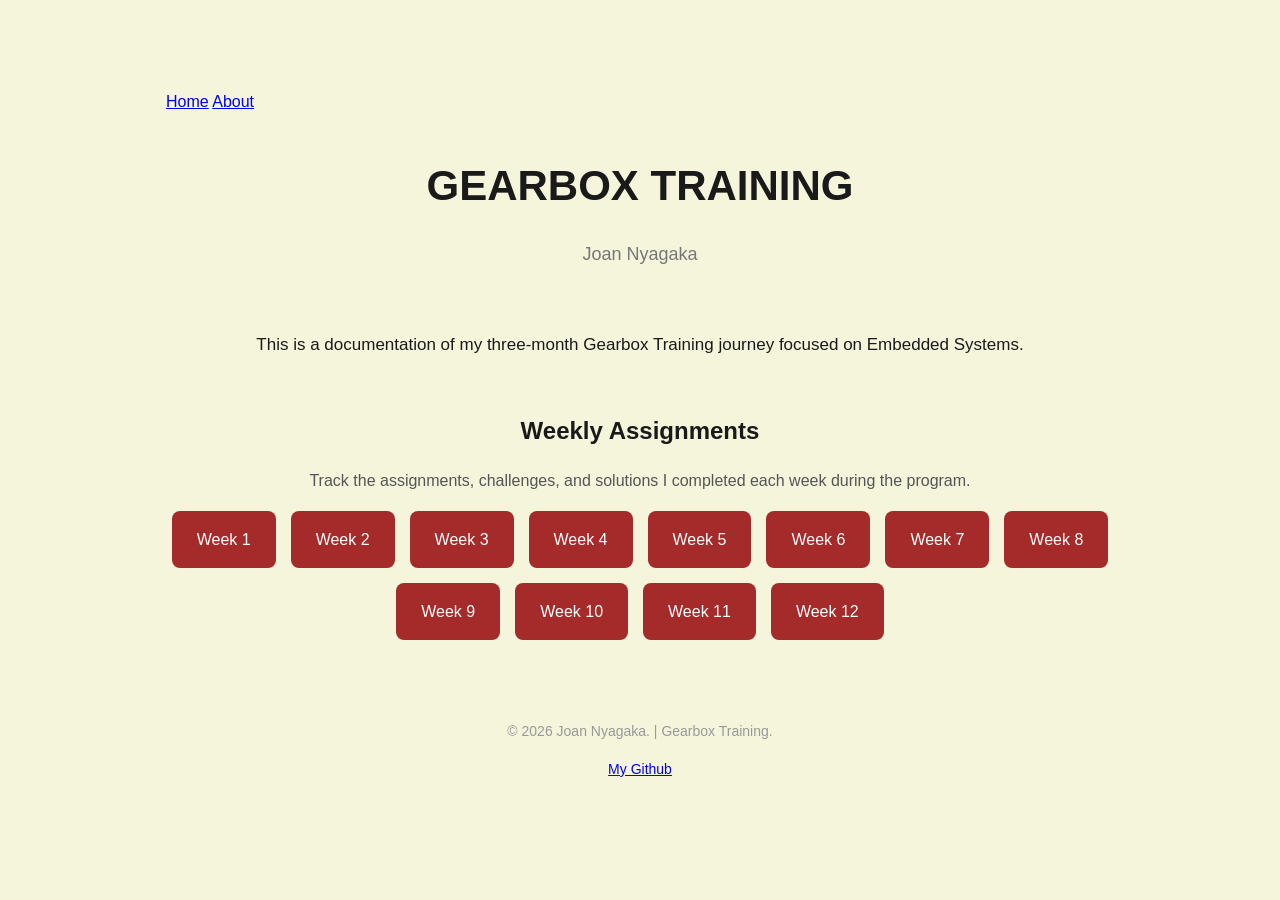
<file: index.html>
<!DOCTYPE html>
<html>
<head>
    <title>Home Page</title>
    <link href="home.css" rel="stylesheet">
</head>
<body>
    <div class="navbar">
        <a href="home.html">Home</a>
        <a href="about.html">About </a>
    <section class="hero">
    <h1>GEARBOX TRAINING</h1>
    <p class="subtitle">Joan Nyagaka</p>
    </section>

    <section class="intro">
        <p> 
            This is a documentation of my three-month Gearbox Training journey focused on Embedded Systems.
        </p>
    </section>

    <section class="Assignments">
        <h2>Weekly Assignments</h2>
        <p>
            Track the assignments, challenges, and solutions I completed each week during the program.
        </p>
        <div class="assignment-cards">
            <a href="week1.html" class="card">Week 1</a>
            <a href="week2.html" class="card">Week 2</a>
            <a href="week3.html" class="card">Week 3</a>
            <a href="week4.html" class="card">Week 4</a>
            <a href="week5.html" class="card">Week 5</a>
            <a href="week6.html" class="card">Week 6</a>
            <a href="week7.html" class="card">Week 7</a>
            <a href="week8.html" class="card">Week 8</a>
            <a href="week9.html" class="card">Week 9</a>
            <a href="week10.html" class="card">Week 10</a>
            <a href="week11.html" class="card">Week 11</a>
            <a href="week12.html" class="card">Week 12</a>
        </div>
    </section>

    <footer>
        <p>
            &copy; 2026 Joan Nyagaka. | Gearbox Training.
        </p>
        <a href="https://github.com/Joan-Kwamboka">My Github</a>
    </footer>

    </div>
</body>
</html>
</file>
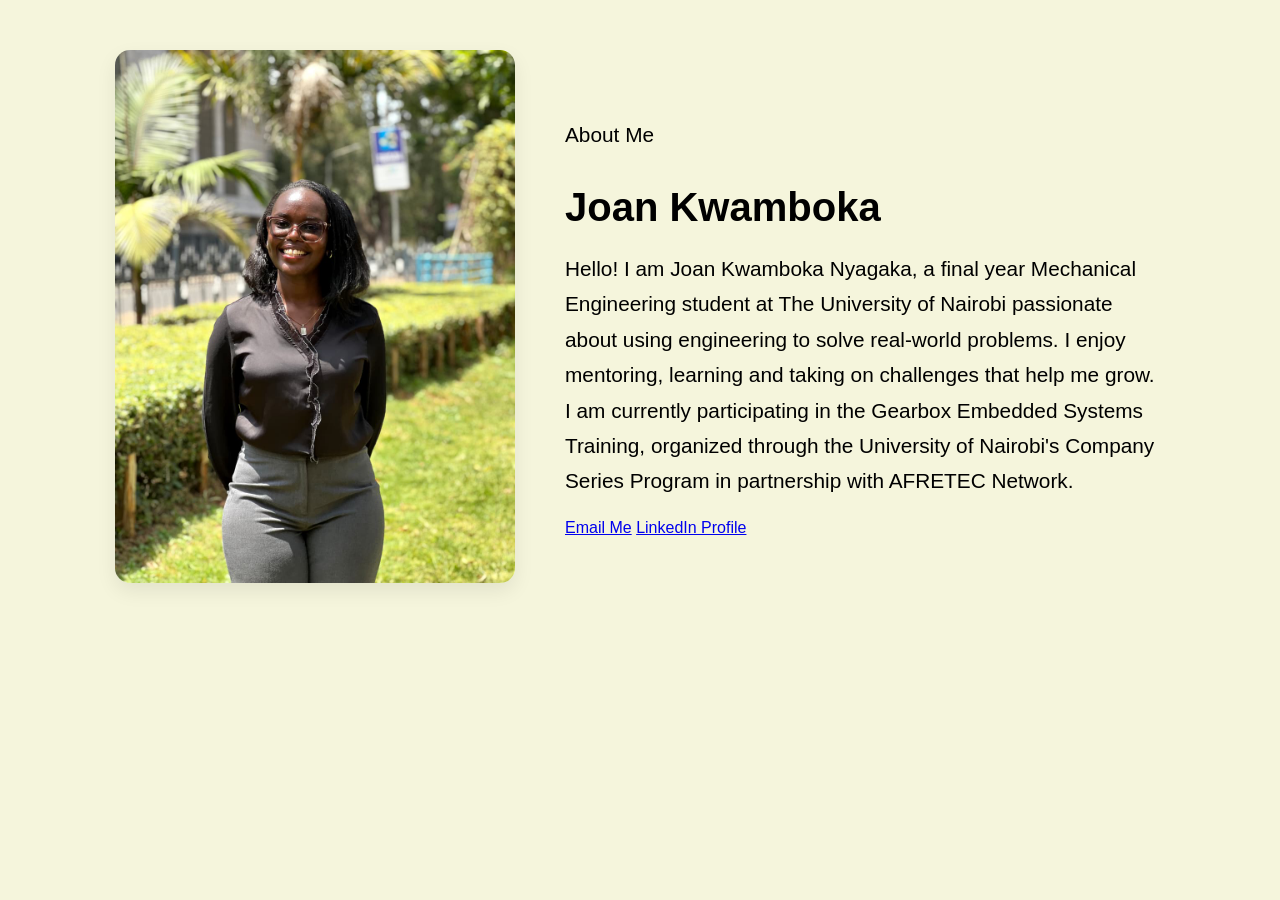
<file: about.html>
<!DOCTYPE html>
<html>
<head>
    <title>About Me</title>
    <link href="about.css" rel="stylesheet">
</head>
<body>
    <section class="about-section">
    <img class="image1" src="images/Joan.jpeg" alt="Joan Kwamboka Nyagaka">
    <div class="about-text">
        <p> About Me </p>
            <h1>Joan Kwamboka</h1>
            <p>
                Hello! 
                I am Joan Kwamboka Nyagaka, a final year Mechanical Engineering student at The University of Nairobi 
                passionate about using engineering to solve real-world problems.
                I enjoy mentoring, learning and taking on challenges that help me grow.
                I am currently participating in the Gearbox Embedded Systems Training, 
                organized through the University of Nairobi's Company Series Program 
                in partnership with AFRETEC Network.
            </p>
    <a href="mailto:ms.nyagaka@gmail.com" target="_blank">Email Me</a>
    <a href="https://www.linkedin.com/in/joan-kwamboka-nyagaka" target="_blank">LinkedIn Profile</a>
    </div>
    </section>
</body>
</html>
</file>
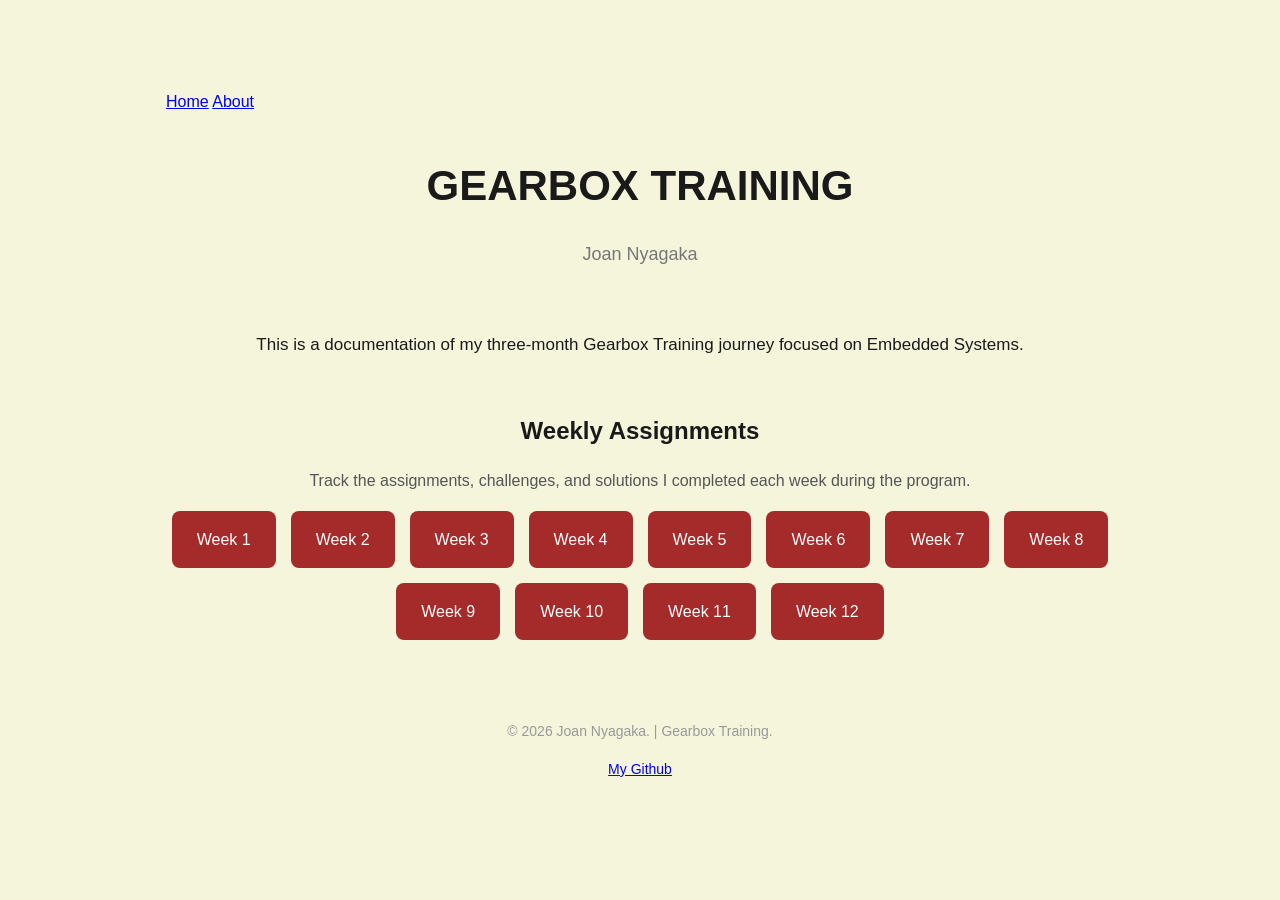
<file: home.html>
<!DOCTYPE html>
<html>
<head>
    <title>Home Page</title>
    <link href="home.css" rel="stylesheet">
</head>
<body>
    <div class="navbar">
        <a href="home.html">Home</a>
        <a href="about.html">About </a>
    <section class="hero">
    <h1>GEARBOX TRAINING</h1>
    <p class="subtitle">Joan Nyagaka</p>
    </section>

    <section class="intro">
        <p> 
            This is a documentation of my three-month Gearbox Training journey focused on Embedded Systems.
        </p>
    </section>

    <section class="Assignments">
        <h2>Weekly Assignments</h2>
        <p>
            Track the assignments, challenges, and solutions I completed each week during the program.
        </p>
        <div class="assignment-cards">
            <a href="week1.html" class="card">Week 1</a>
            <a href="week2.html" class="card">Week 2</a>
            <a href="week3.html" class="card">Week 3</a>
            <a href="week4.html" class="card">Week 4</a>
            <a href="week5.html" class="card">Week 5</a>
            <a href="week6.html" class="card">Week 6</a>
            <a href="week7.html" class="card">Week 7</a>
            <a href="week8.html" class="card">Week 8</a>
            <a href="week9.html" class="card">Week 9</a>
            <a href="week10.html" class="card">Week 10</a>
            <a href="week11.html" class="card">Week 11</a>
            <a href="week12.html" class="card">Week 12</a>
        </div>
    </section>

    <footer>
        <p>
            &copy; 2026 Joan Nyagaka. | Gearbox Training.
        </p>
        <a href="https://github.com/Joan-Kwamboka">My Github</a>
    </footer>

    </div>
</body>
</html>
</file>
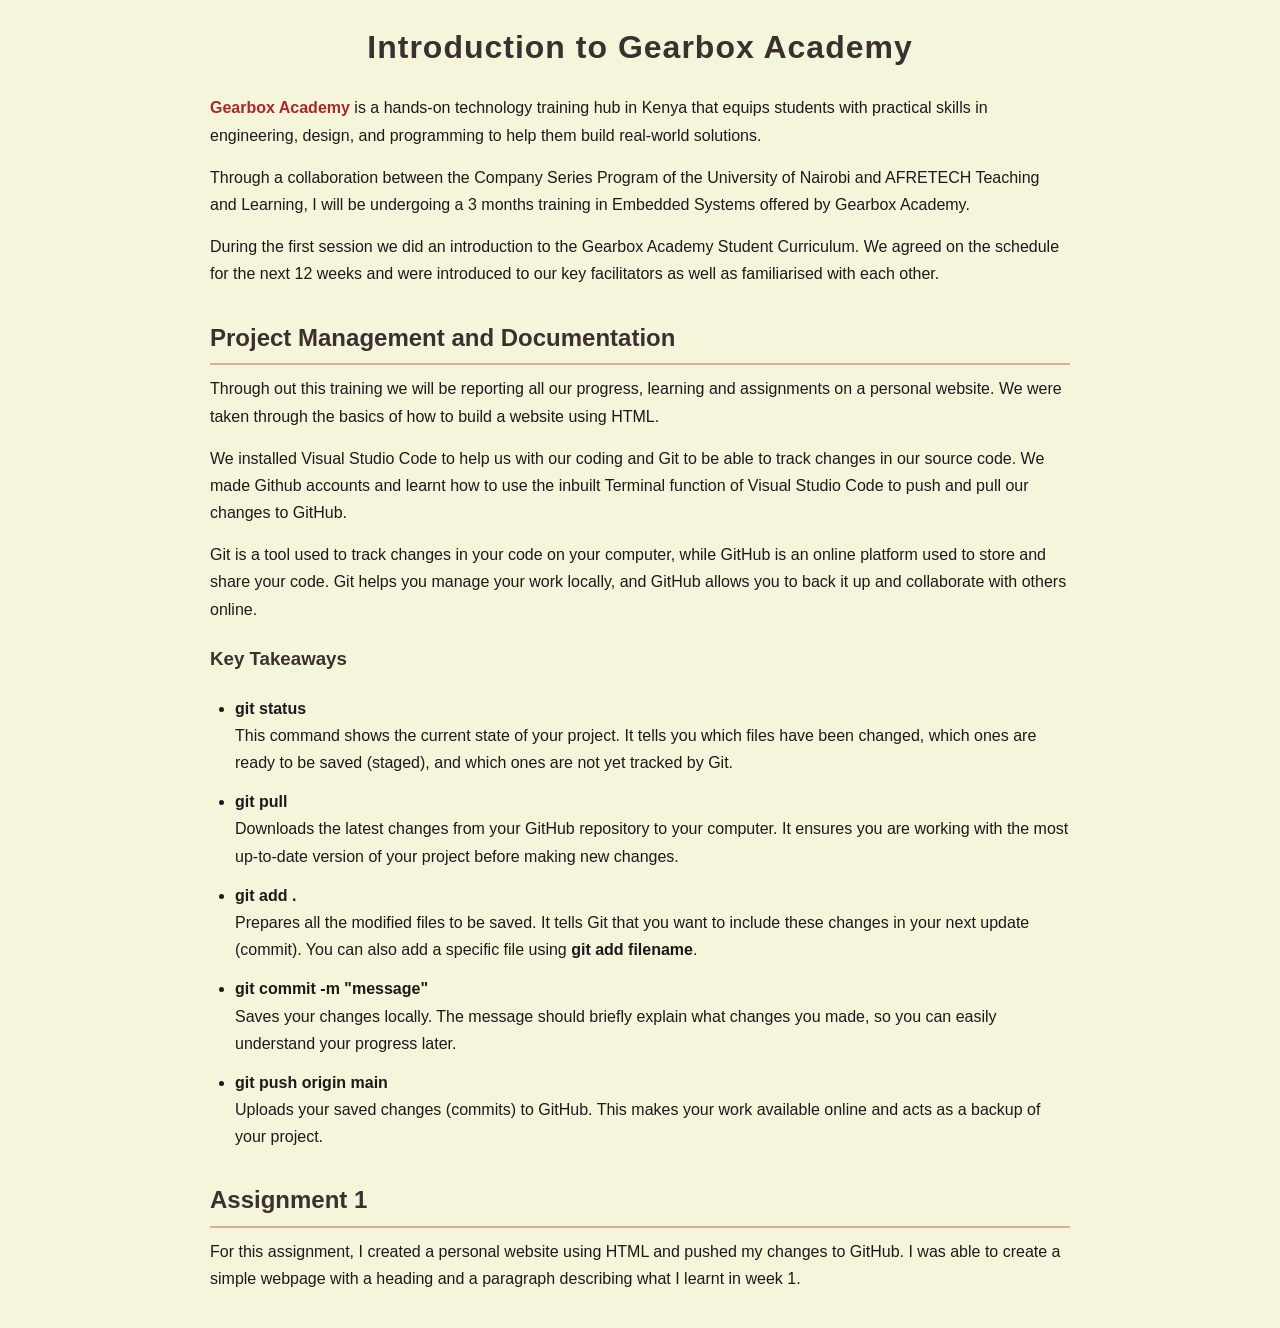
<file: WEBSITE/week1.html>
<!DOCTYPE html>
<html>
  <head>

    <title>Week 1 - Gearbox Academy</title>
     <link rel="stylesheet" href="styles.css">
     
  </head>
  <body>

    <h1> Introduction to Gearbox Academy</h1>

     <p> <a href="https://gearbox.co.ke/" target="_blank">Gearbox Academy</a> is a hands-on technology training hub in Kenya that equips 
      students with practical skills in engineering, design, and programming to help them build real-world solutions. </p>
   
    <p> Through a collaboration between the Company Series Program of the University 
      of Nairobi and AFRETECH Teaching and Learning, I will be undergoing a 3 months training in Embedded Systems
      offered by Gearbox Academy.</p>

    <p>During the first session we did an introduction to the Gearbox Academy Student Curriculum. We agreed on the schedule 
      for the next 12 weeks and were introduced to our key facilitators as well as familiarised with each other.  </p>

    <h2> Project Management and Documentation</h2>

    <p>
    Through out this training we will be reporting all our progress, learning and assignments on a personal website.
    We were taken through the basics of how to build a website using HTML.</p>

    <p> We installed Visual Studio Code to help us with our coding and Git to be able to track changes in our source code.
    We made Github accounts and learnt how to use the inbuilt Terminal function of Visual Studio Code to push and pull our 
    changes to GitHub.</p>
    <p>
    Git is a tool used to track changes in your code on your computer, while GitHub is an online platform used to store and share your code. 
    Git helps you manage your work locally, and GitHub allows you to back it up and collaborate with others online.
    </p>

    <h3>Key Takeaways</h3>

<ul class="simple-list">
    <li>
        <strong>git status</strong><br>
        This command shows the current state of your project. It tells you which files have been changed, 
        which ones are ready to be saved (staged), and which ones are not yet tracked by Git.
    </li>

    <li>
        <strong>git pull</strong><br>
        Downloads the latest changes from your GitHub repository to your computer. 
        It ensures you are working with the most up-to-date version of your project before making new changes.
    </li>

    <li>
        <strong>git add .</strong><br>
        Prepares all the modified files to be saved. It tells Git that you want to include 
        these changes in your next update (commit). You can also add a specific file using 
        <strong>git add filename</strong>.
    </li>

    <li>
        <strong>git commit -m "message"</strong><br>
        Saves your changes locally. The message should briefly explain what changes you made, 
        so you can easily understand your progress later.
    </li>

    <li>
        <strong>git push origin main</strong><br>
        Uploads your saved changes (commits) to GitHub. This makes your work available online 
        and acts as a backup of your project.
    </li>
</ul>

      
    <h2> Assignment 1</h2>

    <p> For this assignment, I created a personal website using HTML and pushed my changes to GitHub.
     I was able to create a simple webpage with a heading and a paragraph describing what I learnt in week 1.</p>
  </body>
  
</html>
</file>
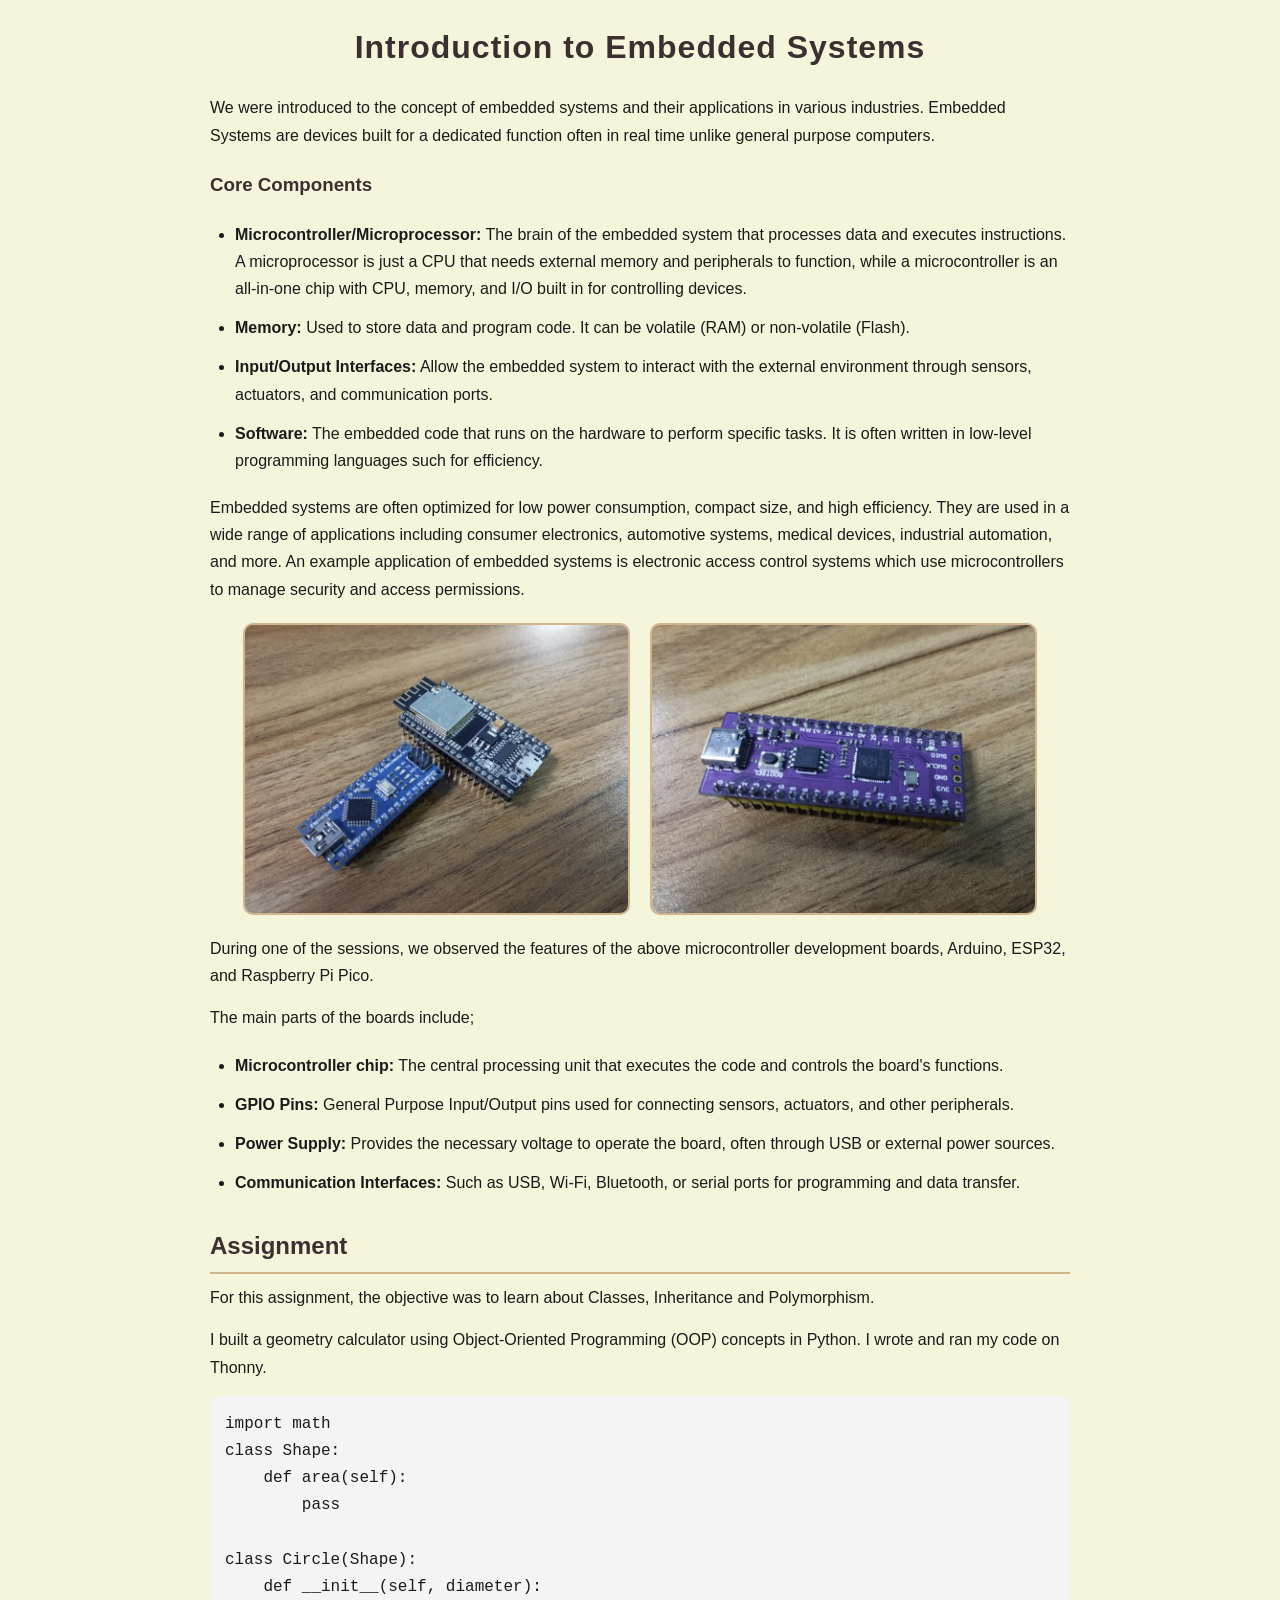
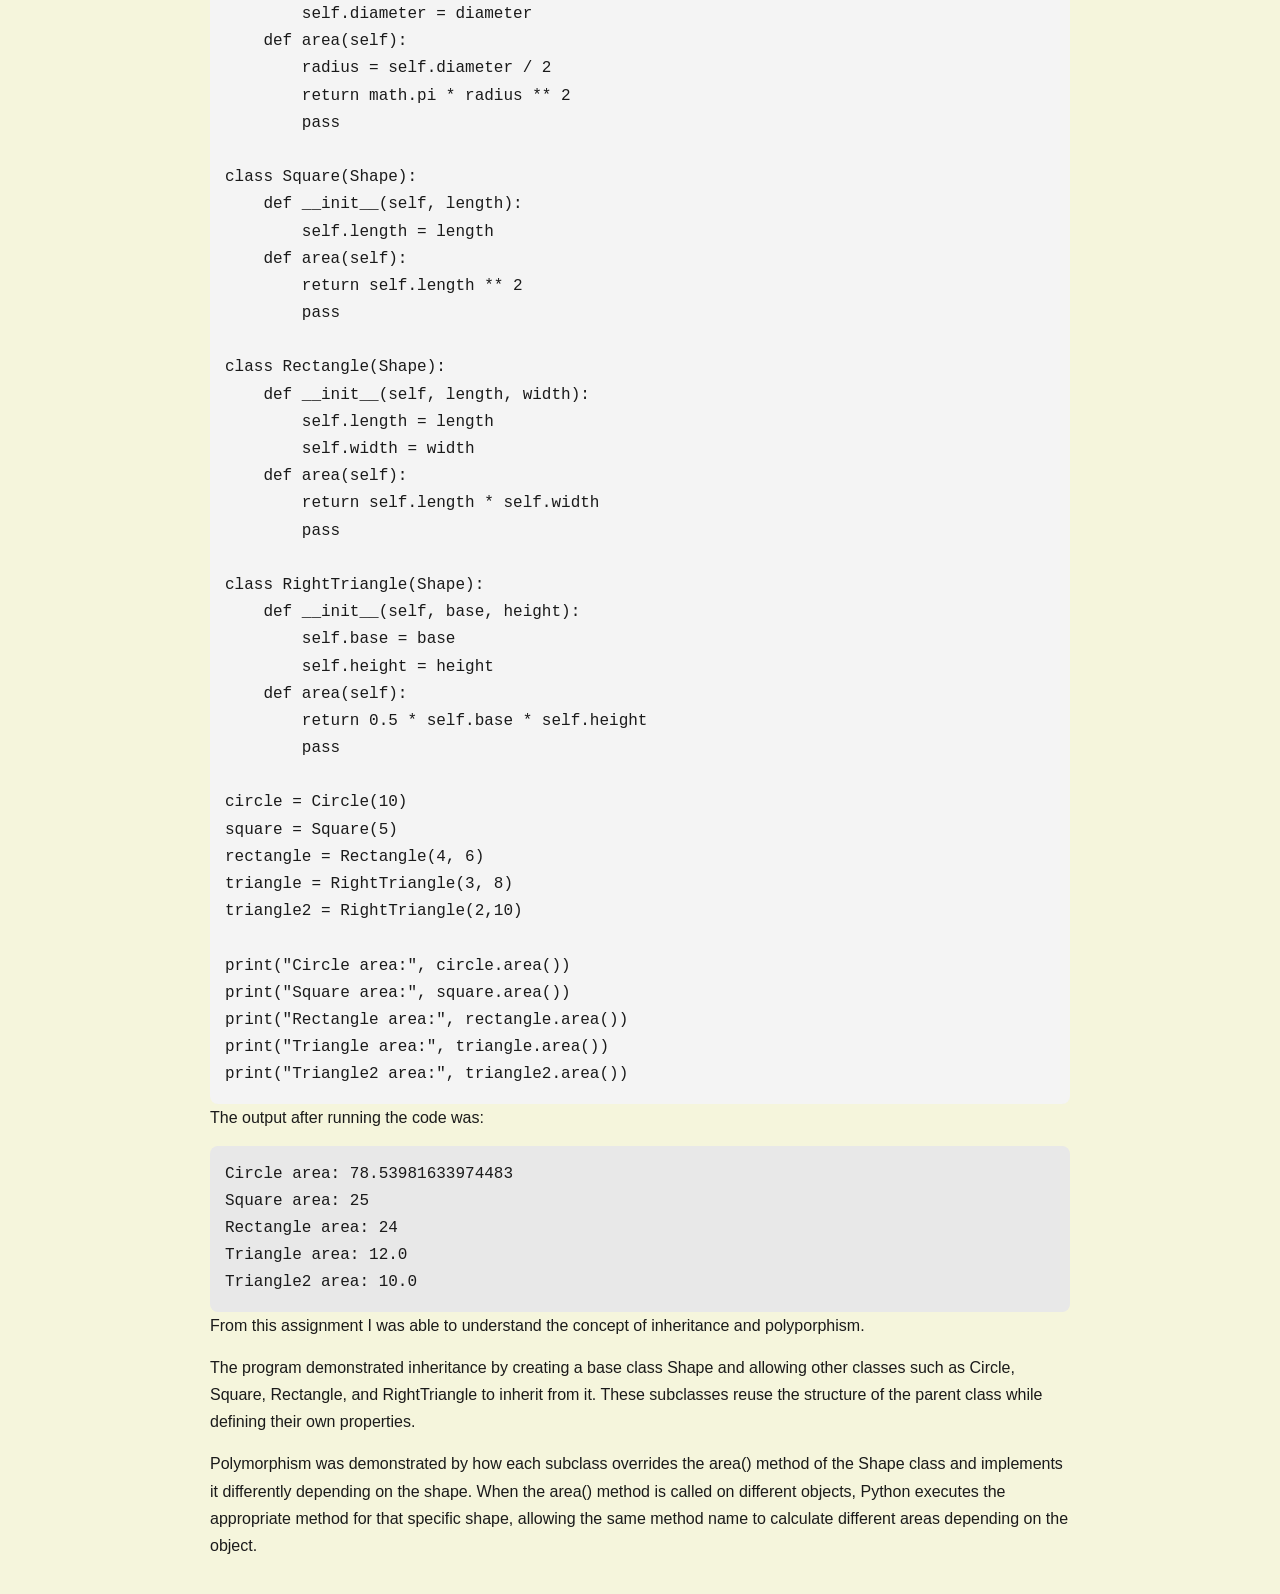
<file: WEBSITE/week2.html>
<!DOCTYPE html>
<html>
  <head>
    <title>Week 2 - Gearbox Academy</title>
     <link rel="stylesheet" href="styles.css">
  </head>
  <body>
    <h1>Introduction to Embedded Systems</h1>
    <p> We were introduced to the concept of embedded systems and their applications in various industries.
        Embedded Systems are devices built for a dedicated function often in real time unlike general purpose computers.</p>
    
    <h3>Core Components</h3>
    <ul class="simple-list">
        <li><strong>Microcontroller/Microprocessor:</strong> The brain of the embedded system that processes data and executes instructions.
         A microprocessor is just a CPU that needs external memory and peripherals to function, while a microcontroller is an all-in-one chip with CPU, memory, and I/O built in for controlling devices.</li>
        <li><strong>Memory:</strong> Used to store data and program code. It can be volatile (RAM) or non-volatile (Flash).</li>
        <li><strong>Input/Output Interfaces:</strong> Allow the embedded system to interact with the external environment through sensors, actuators, and communication ports.</li>
        <li><strong>Software:</strong> The embedded code that runs on the hardware to perform specific tasks. It is often written in low-level programming languages such for efficiency.</li>
    </ul>
        <p> Embedded systems are often optimized for low power consumption, compact size, and high efficiency. 
            They are used in a wide range of applications including consumer electronics, automotive systems, medical devices, industrial automation, and more. 
            An example application of embedded systems is electronic access control systems which use microcontrollers to manage security and access permissions.</p>
        

<div class="image-pair">
    <img class="image2" src="images/Pico 1.jpeg" alt="Development Board">
    <img class="image3" src="images/Pico 2.jpeg" alt="Development Board">
</div>

<p> During one of the sessions, we observed the features of the above microcontroller development boards,
    Arduino, ESP32, and Raspberry Pi Pico.</p>
<p> The main parts of the boards include;</p>
<ul class="simple-list">
    <li><strong>Microcontroller chip:</strong> The central processing unit that executes the code and controls the board's functions.</li>
    <li><strong>GPIO Pins:</strong> General Purpose Input/Output pins used for connecting sensors, actuators, and other peripherals.</li>
    <li><strong>Power Supply:</strong> Provides the necessary voltage to operate the board, often through USB or external power sources.</li>
    <li><strong>Communication Interfaces:</strong> Such as USB, Wi-Fi, Bluetooth, or serial ports for programming and data transfer.</li>
</ul>
    <h2> Assignment </h2>

    <p> For this assignment, the objective was to learn about Classes, Inheritance and Polymorphism. </p>
    <p> I built a geometry calculator using Object-Oriented 
      Programming (OOP) concepts in Python. I wrote and ran my code on Thonny. </p>

    <pre><code>import math
class Shape:
    def area(self):
        pass

class Circle(Shape):
    def __init__(self, diameter):
        self.diameter = diameter
    def area(self):
        radius = self.diameter / 2
        return math.pi * radius ** 2
        pass

class Square(Shape):
    def __init__(self, length):
        self.length = length
    def area(self):
        return self.length ** 2 
        pass

class Rectangle(Shape):
    def __init__(self, length, width):
        self.length = length
        self.width = width
    def area(self):
        return self.length * self.width
        pass

class RightTriangle(Shape):
    def __init__(self, base, height):
        self.base = base
        self.height = height
    def area(self):
        return 0.5 * self.base * self.height
        pass

circle = Circle(10)
square = Square(5)
rectangle = Rectangle(4, 6)
triangle = RightTriangle(3, 8)
triangle2 = RightTriangle(2,10)

print("Circle area:", circle.area())
print("Square area:", square.area())
print("Rectangle area:", rectangle.area())
print("Triangle area:", triangle.area())
print("Triangle2 area:", triangle2.area())</code></pre>

   <p>The output after running the code was:</p>
  
  <pre class="output">Circle area: 78.53981633974483
Square area: 25
Rectangle area: 24
Triangle area: 12.0
Triangle2 area: 10.0</pre>

    <p> From this assignment I was able
    to understand the concept of inheritance and polyporphism.
    </p> 
    <p> The program demonstrated inheritance by creating a base class Shape 
    and allowing other classes such as Circle, Square, Rectangle, and RightTriangle to inherit from it. 
    These subclasses reuse the structure of the parent class while defining their own properties.
    </p>
    <p> Polymorphism was demonstrated by how each subclass overrides the area() method of the Shape class
    and implements it differently depending on the shape. When the area() method is called on different objects, 
    Python executes the appropriate method for that specific shape, allowing the same method 
    name to calculate different areas depending on the object.</p>

  </body>
  
</html>
</file>
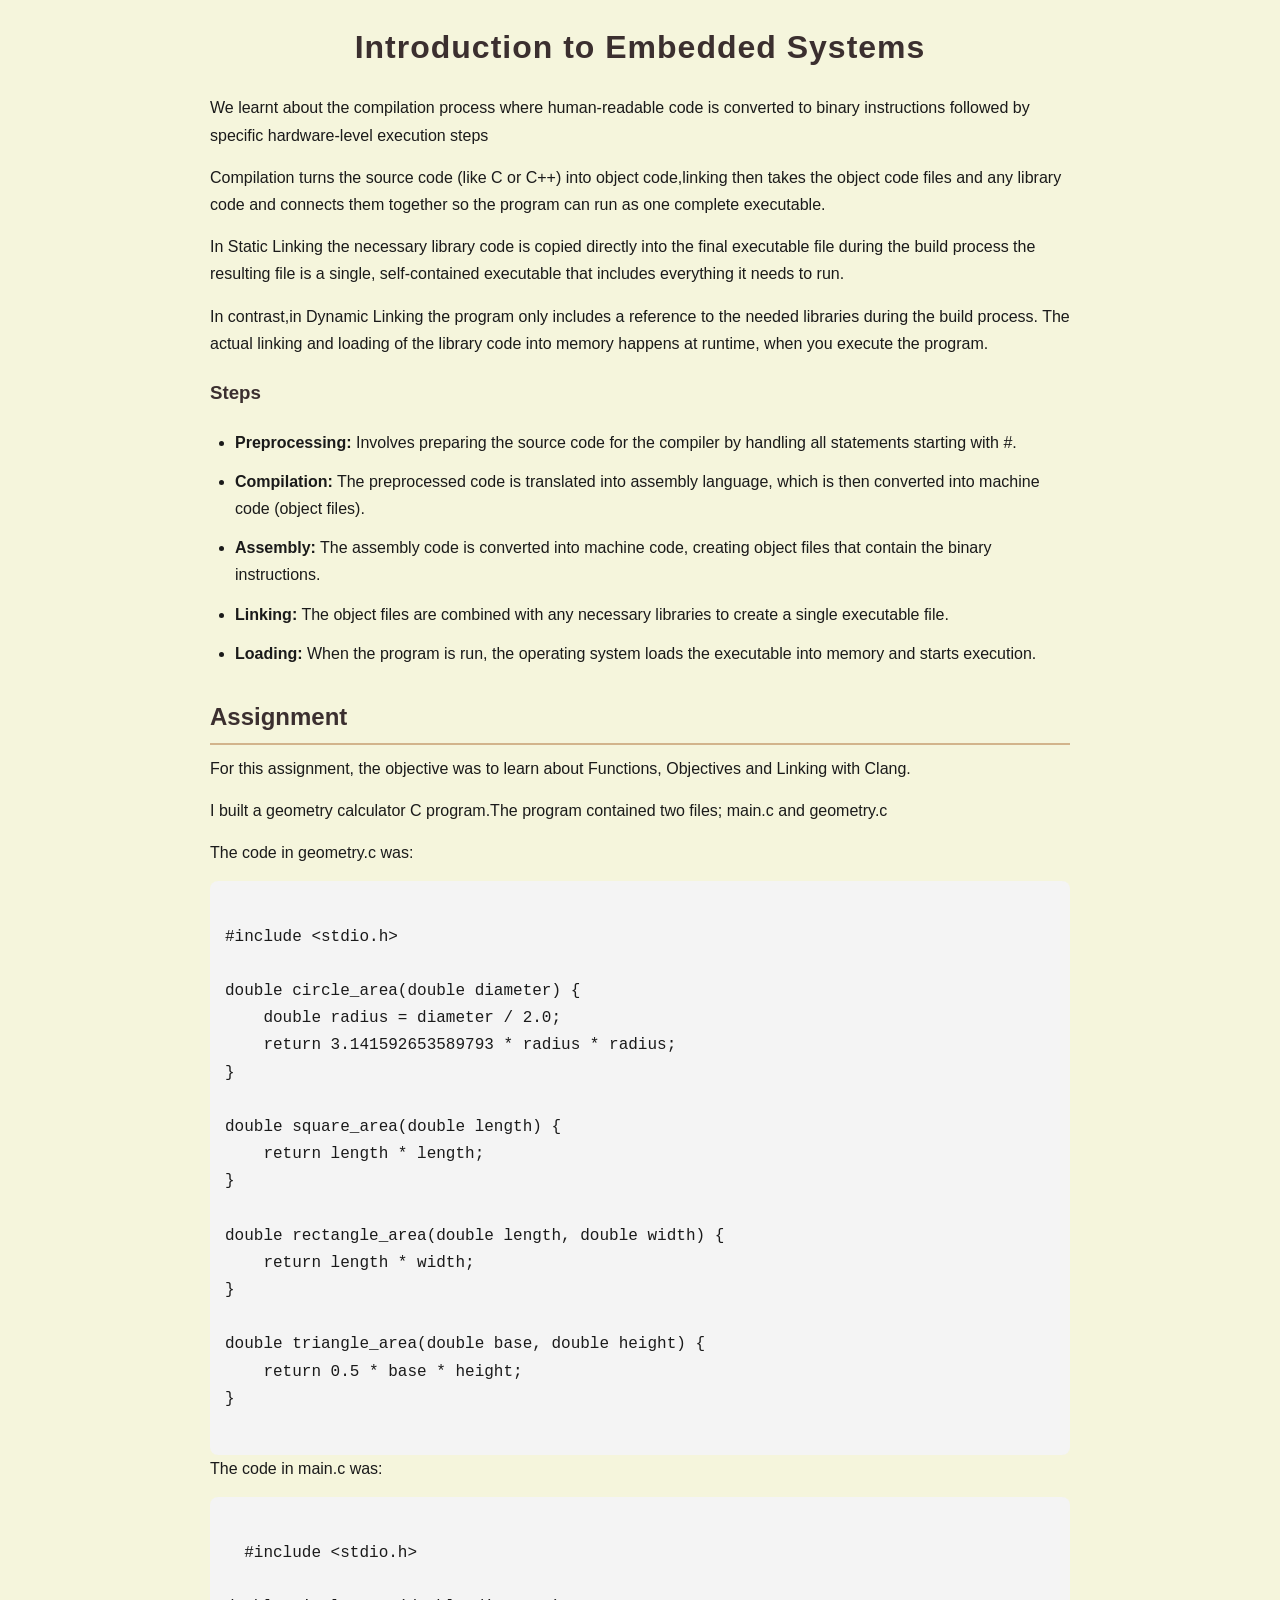
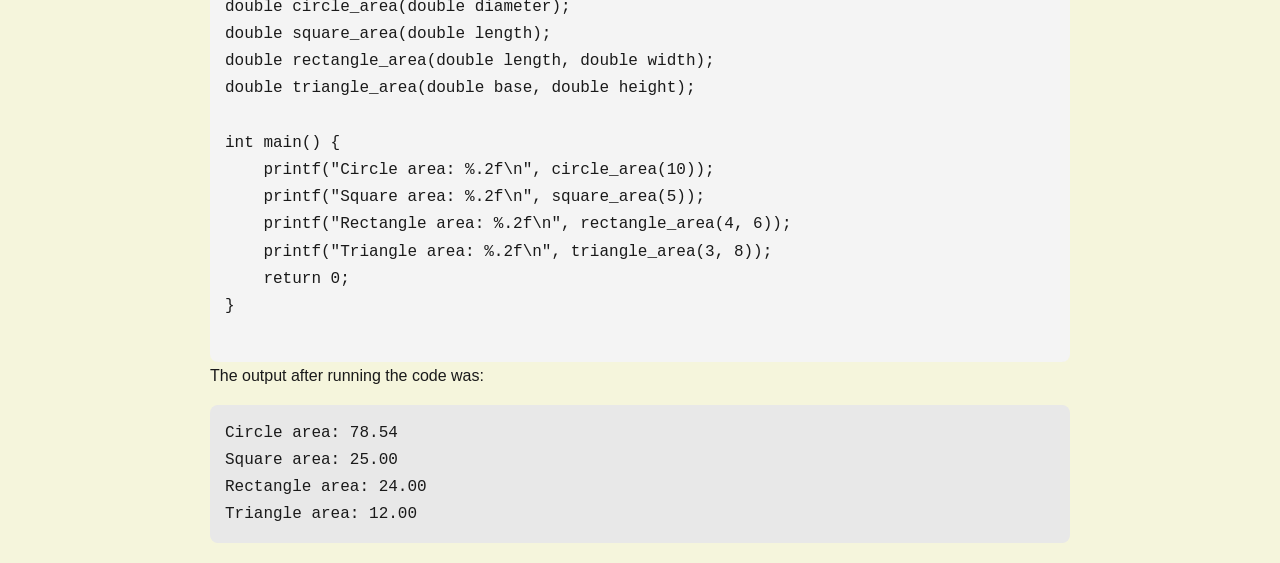
<file: WEBSITE/week3.html>
<!DOCTYPE html>
<html>
  <head>
    <title>Week 2 - Gearbox Academy</title>
     <link rel="stylesheet" href="styles.css">
  </head>
  <body>
    <h1>Introduction to Embedded Systems</h1>
    <p> We learnt about the compilation process 
      where human-readable code is converted to binary instructions followed by specific hardware-level execution steps</p>
    <p>Compilation turns the source code (like C or C++) into object code,linking then takes the object code files and 
      any library code and connects them together so the program can run as one complete executable.</p>
    <p> In Static Linking the necessary library code is copied directly into the final executable file during the build process
      the resulting file is a single, self-contained executable that includes everything it needs to run.
    </p>
    <p> In contrast,in Dynamic Linking the program only includes a reference to the needed libraries during the build process. 
      The actual linking and loading of the library code into memory happens at runtime, when you execute the program.</p>
<h3>Steps</h3>
    <ul class="simple-list">
        <li><strong>Preprocessing:</strong> Involves preparing the source code for the compiler by handling all statements 
          starting with #.</li>
        <li><strong>Compilation:</strong> The preprocessed code is translated into assembly language, which is then converted
           into machine code (object files).</li>
        <li><strong>Assembly:</strong> The assembly code is converted into machine code, creating object files that contain 
          the binary instructions.</li>
        <li><strong>Linking:</strong> The object files are combined with any necessary libraries to create a single 
          executable file.</li>
        <li><strong>Loading:</strong> When the program is run, the operating system loads the executable into memory 
          and starts execution.</li>
    </ul>
     <h2> Assignment </h2>

    <p> For this assignment, the objective was to learn about Functions, Objectives and Linking with Clang. </p>
    <p> I built a geometry calculator C program.The program contained two files; main.c and geometry.c </p>

<p> The code in geometry.c was:</p>
 <pre><code>
#include &ltstdio.h&gt

double circle_area(double diameter) {
    double radius = diameter / 2.0;
    return 3.141592653589793 * radius * radius;
}

double square_area(double length) {
    return length * length;
}

double rectangle_area(double length, double width) {
    return length * width;
}

double triangle_area(double base, double height) {
    return 0.5 * base * height;
}
 </code></pre>
<p> The code in main.c was:</p>
 <pre><code>
  #include &ltstdio.h&gt

double circle_area(double diameter);
double square_area(double length);
double rectangle_area(double length, double width);
double triangle_area(double base, double height);

int main() {
    printf("Circle area: %.2f\n", circle_area(10));
    printf("Square area: %.2f\n", square_area(5));
    printf("Rectangle area: %.2f\n", rectangle_area(4, 6));
    printf("Triangle area: %.2f\n", triangle_area(3, 8));
    return 0;
}
 </code></pre>

 <p>The output after running the code was:</p>
  
  <pre class="output">
Circle area: 78.54
Square area: 25.00
Rectangle area: 24.00
Triangle area: 12.00
</pre>

  </body>
</html>
</file>
<file: home.css>
body {
    font-family: 'Segoe UI', 'Helvetica Neue', sans-serif;
    background-color: beige;
    color: #1a1a1a;
    line-height: 1.7;
}
.navbar {
    width: 75%;
    max-width: 1000px;
    margin: auto;
    padding: 80px 0;
}

.hero {
    text-align: center;
    margin-bottom: 60px;
}
.hero h1 {
    font-size: 42px;
    font-weight: 600;
    margin-bottom: 10px;
}

.subtitle {
    font-size: 18px;
    color: #777
}
.intro {
    text-align: center;
    margin-bottom: 50px;
    line-height: 1.8;
    font-size: 17px;
}

.Assignments h2 {
    text-align: center;
    font-size: 24px;
    margin-bottom: 10px;
}
.Assignments p {
    text-align: center;
    font-size: 16px;
    color: #555;
}


.assignment-cards {
    display: flex;
    flex-wrap: wrap;
    justify-content: center;
    gap: 15px;
}

.card {
    display: inline-block;
    background-color: brown;
    color: white;
    padding: 15px 25px;
    border-radius: 8px;
    text-decoration: none;
    transition: transform 0.3s, background-color 0.3s;
}

.card:hover {
    transform: translateY(-5px);
    background-color: palevioletred;
}
footer {
    margin-top: 80px;
    text-align: center;
    font-size: 14px;
    color: #999;
}
</file>
<file: about.css>
body {
    margin: 0;
    font-family: Arial, sans-serif;
    background-color: beige;
    color: black;
}
.image1 {
    width: 250px;           /* makes it smaller */
    height: 250px;          /* equal height & width */
    object-fit: cover;      /* prevents distortion */
    border-radius: 50%;     /* makes it circular */
    box-shadow: 0 8px 20px rgba(0, 0, 0, 0.08);
}
 .about-section {
    display: flex;
    align-items: center;
    justify-content: center;
    padding: 50px;
    gap: 50px;
    flex-wrap: wrap; /* For responsiveness */
}

 .about-section img.image1 {
    width: 400px; /* Adjust size as needed */
    height: auto;
    border-radius: 15px; /* Rounded corners */
    object-fit: cover;
}
.about-text {
    max-width: 600px;
}

.about-text h1 {
    font-size: 2.5em;
    margin-bottom: 20px;
}
.about-text p {
    font-size: 1.3em;
    line-height: 1.7;
}
</file>
<file: WEBSITE/styles.css>
/* Reset default styles */
* {
    margin: 0;
    padding: 0;
    box-sizing: border-box;
}


/* Body styling (match home.css) */
body {
    font-family: 'Segoe UI', 'Helvetica Neue', sans-serif;
    background-color: beige;
    color: #1a1a1a;
    line-height: 1.7;
    padding: 20px;
    max-width: 900px;
    margin: auto;
}

pre code {
      display: block;
      background-color: #f4f4f4; /* light gray background */
      padding: 15px;
      border-radius: 8px;
      font-family: 'Courier New', monospace; /* monospace font for code */
      overflow-x: auto; /* scroll horizontally if long */
      color: #1a1a1a; /* text color */
    }

   .output {
      display: block;
      background-color: #e8e8e8; /* light gray for output */
      color: #1a1a1a;
      padding: 15px;
      border-radius: 8px;
      font-family: 'Courier New', monospace;
      margin-top: 10px;
      overflow-x: auto;
      white-space: pre;
    }   
/* Headings (bold + warm neutral tones) */
h1, h2, h3, h4, h5, h6 {
    font-weight: 700;
    color: #3b2f2f; /* deep brown */
}

h1 {
    text-align: center;
    margin-bottom: 20px;
    letter-spacing: 1px;
}

h2 {
    margin-top: 30px;
    margin-bottom: 10px;
    border-bottom: 2px solid #d2b48c; /* soft tan line */
    padding-bottom: 5px;
}

h3 {
    margin-top: 20px;
    margin-bottom: 10px;
}


/* Paragraphs */
p {
    margin-bottom: 15px;
    font-size: 16px;
}


/* Links (match card tones) */
a {
    color: brown;
    text-decoration: none;
    font-weight: 600;
}

a:hover {
    text-decoration: underline;
    color: palevioletred;
}


/* Lists */
.simple-list {
    margin: 20px 0;
    padding-left: 25px;
    font-family: inherit;
    font-size: 1rem;
    line-height: 1.7;
    color: #1a1a1a;
}

.simple-list li {
    margin-bottom: 12px;
}

.simple-list li strong {
    font-family: inherit;
    font-weight: 600;
    color: #1a1a1a;
}

strong {
    font-family: "Times New Roman", Times, serif;
    font-weight: 600;
    color: #1a1a1a;
    background: none;
    padding: 0;
    border-radius: 0;
}


/* Images (consistent soft style) */
.image-pair {
    display: flex;
    justify-content: center;
    gap: 20px;
    margin: 20px 0;
    flex-wrap: wrap;
}

.image2,
.image3 {
    width: 45%;
    height: auto;
    border-radius: 10px;
    border: 2px solid #d2b48c;
}

/* Sections */
section {
    margin-bottom: 30px;
}
</file>
